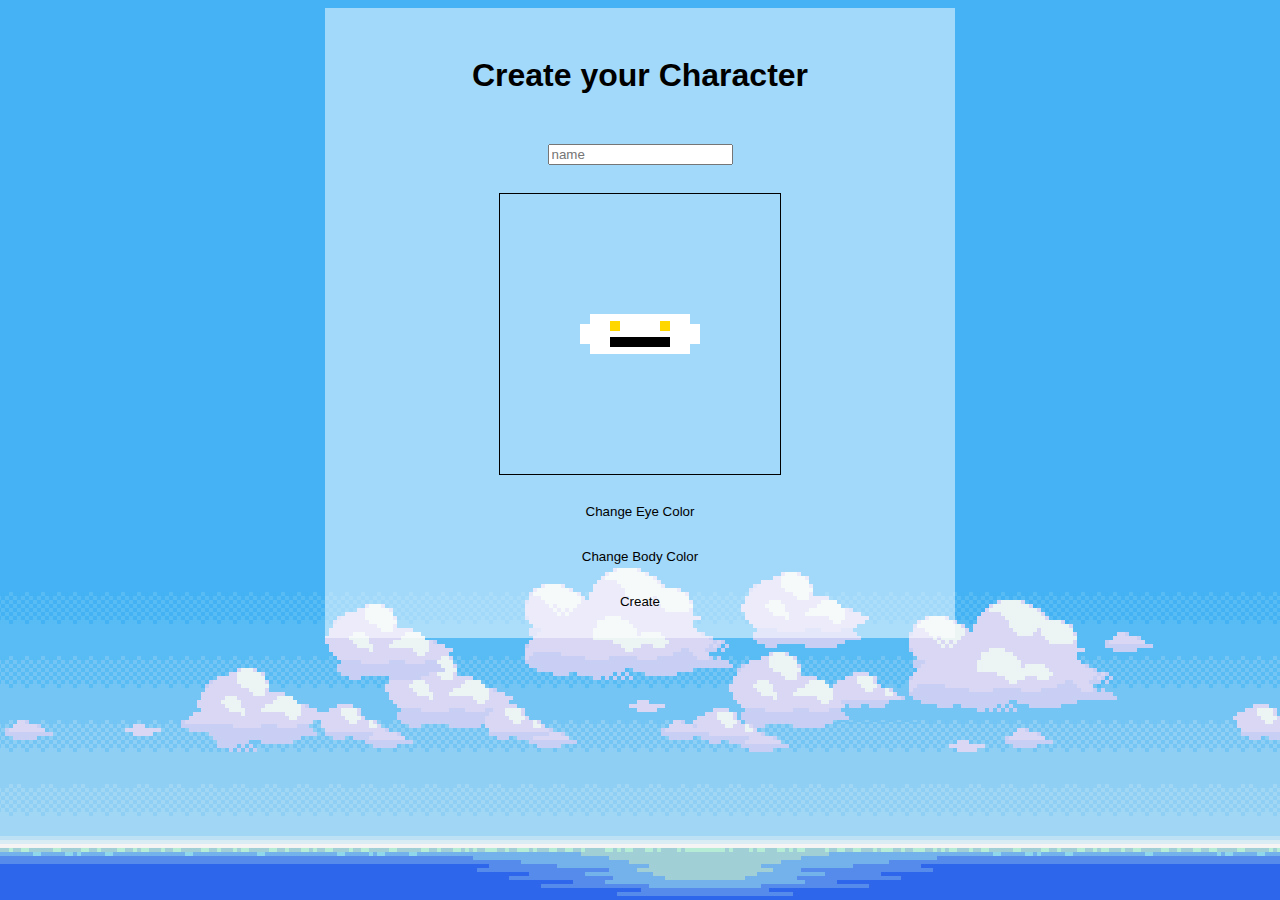
<file: I AM BORED/index.html>
<!doctype html>
<html lang="de">

<head>
<title>i am bored</title>

<metacharset="utf-8">
 <meta http-equiv="content-type" content="text/html; charset=utf-8" />
 <link rel="stylesheet" href="css/style.css" type="text/css" />
 <link href="https://fonts.cdnfonts.com/css/pixel-art" rel="stylesheet">
</head>

<body>
    <div class="main-window align-items-center">
        <h1>Create your Character</h1>
        <input id="charactername" placeholder="name">

        <div class="character-window">
            <div id="character">
                <div id="characterleft"></div>
                <div id="charactermiddle">
                    <div class="eyesection">
                        <div class="eye eye-l"></div>
                        <div class="eye eye-r"></div>
                    </div>
                    <div class="mouth"></div>
                </div>
                <div id="characterright"></div>
            </div>
        </div>
        <div class="flex-row">
            <button onclick="ChangeEyeColor()">Change Eye Color</button>
        </div>

        <div class="flex-row">
            <button onclick="ChangeBodyColor()">Change Body Color</button>
        </div>
        <button onclick="CreateCharacter()">Create</button>
    </div>
<script src="js/index.js" defer></script>
</body>

</html>
</file>
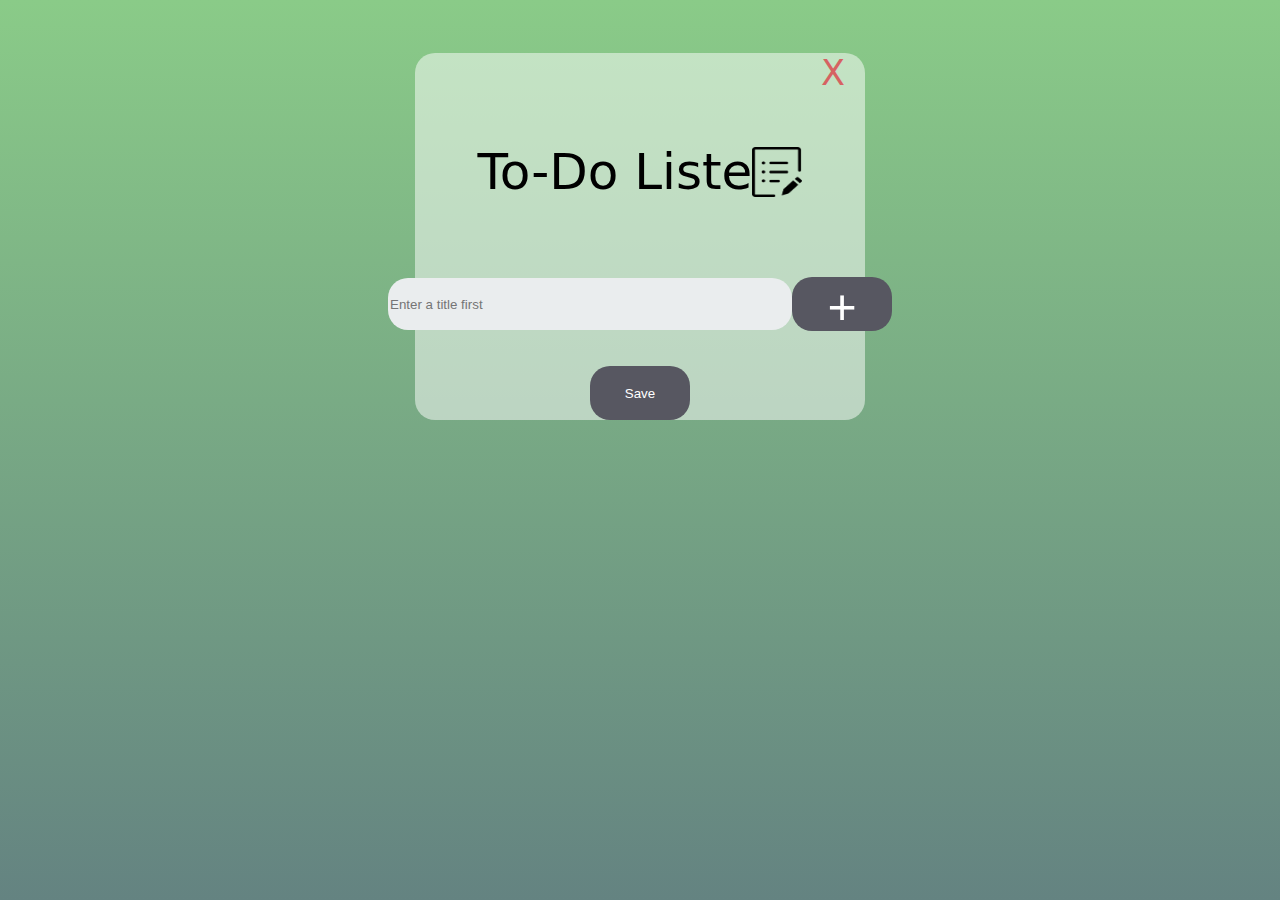
<file: To-Do List/index.html>
<!doctype html>
<html lang="de">

<head>
<title>To-Do Liste</title>

<metacharset="utf-8">
 <meta http-equiv="content-type" content="text/html; charset=utf-8" />
 <link rel="stylesheet" href="style.css" type="text/css" />


</head>

<body>

<div id="save-row" class="div-row">
</div>    
<div id="program">
        <a class id="del" onclick="deletelist()">X</a>
    <div class="div-row">
        <p class="textsize-big" id="title">To-Do Liste</p> <img id="edit-list" src="sources/edit-list-icon.png">
    </div>
    <p id="error" class="font-size-small"></p>
    <div class="div-row">
        <input id="new-task" placeholder="Enter a title first"><button class="textsize-big" id="add" onclick="addtask()">+</button>
    </div>
    <div id="taskdiv">
        <ul></ul>
    </div>
    <div class="div-row">
        <button class id="add" onclick="savelist()">Save</button>
    </div>

</div>

<script src="script.js" defer></script>
</body>

</html>
</file>
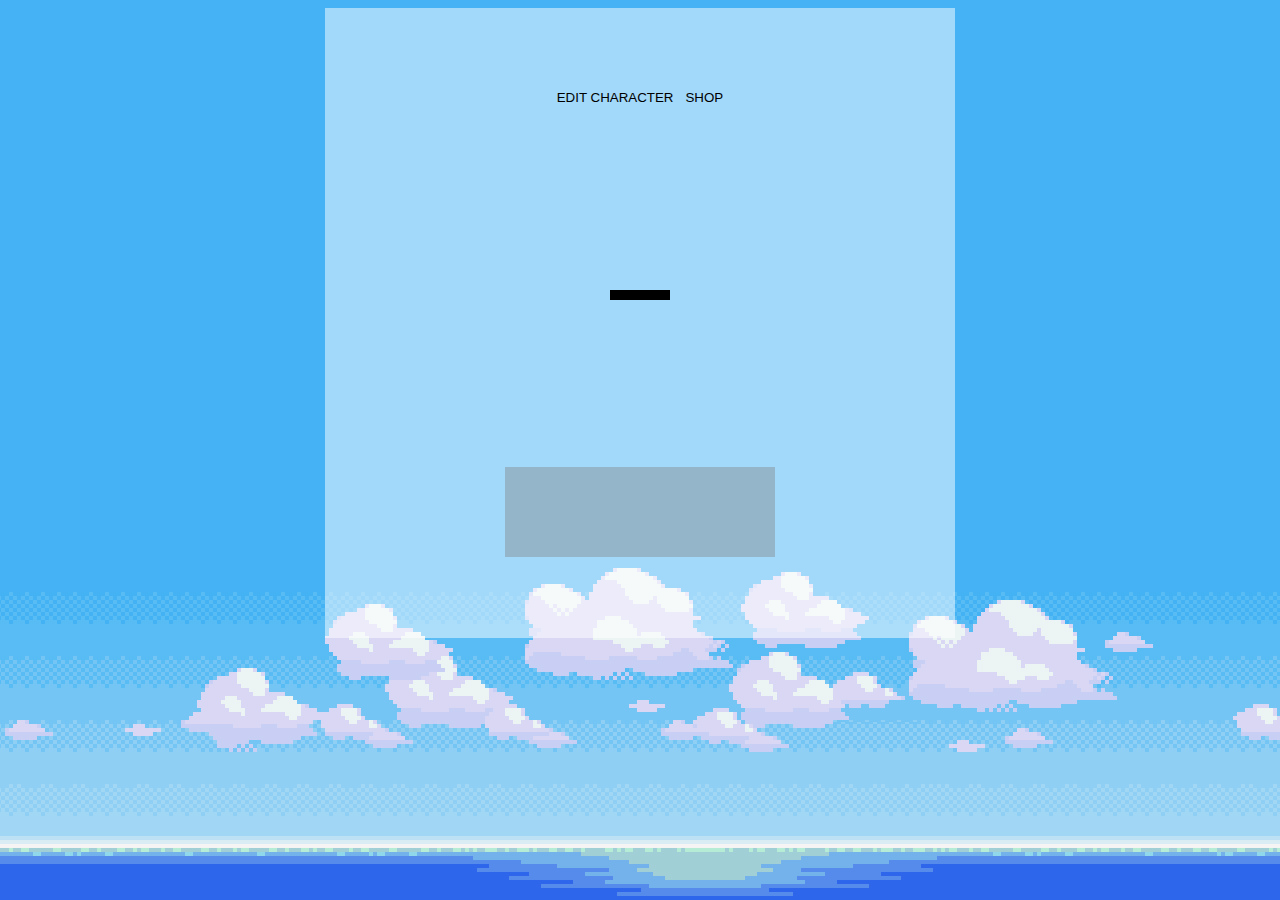
<file: I AM BORED/game.html>
<!doctype html>
<html lang="de">

<head>
<title>i am bored</title>

<metacharset="utf-8">
 <meta http-equiv="content-type" content="text/html; charset=utf-8" />
 <link rel="stylesheet" href="css/style.css" type="text/css" />
 <link href="https://fonts.cdnfonts.com/css/pixel-art" rel="stylesheet">
</head>

<body>

<div class="main-window">
    <div class="flex-column">
    <div class="flex-column">
        <div class="flex-row">
            <button id="charactereditor" class="" onclick="EditCharacter()">EDIT CHARACTER</button>
            <button id="shop" class="" onclick="OpenShop()">SHOP</button>
        </div>
        <h1 id="charactername"></h1>
        <div class="flex-row">
            <h3 id="level"></h3>
            <h3 id="experience" class="opacity50"></h3>
        </div>
        <div id="character">
            <div id="characterleft"></div>
            <div id="charactermiddle">
                <div class="eyesection">
                    <div class="eye eye-l"></div>
                    <div class="eye eye-r"></div>
                </div>
                <div class="mouth"></div>
            </div>
            <div id="characterright"></div>
        </div>
    </div>
</div>

    <div id="task">
        <h2 id="challenge"></h2>
        <p id="exp" class="color-blonde"></p>
        <p id="timer"></p>
        <p id="countdown"></p>
    </div>

</div>


<script src="js/game.js" defer></script>
</body>

</html>
</file>
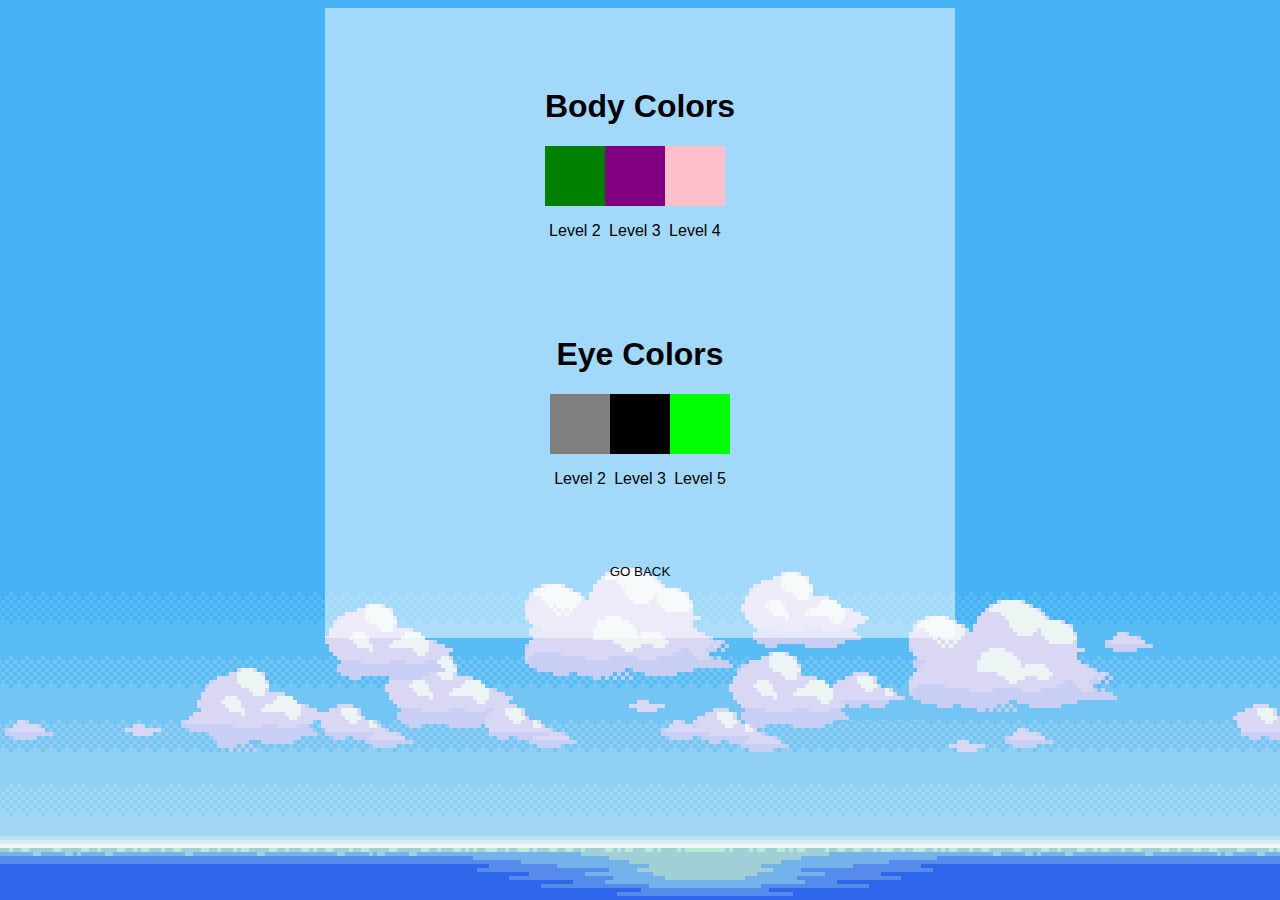
<file: I AM BORED/shop.html>
<!doctype html>
<html lang="de">

<head>
<title>i am bored</title>

<metacharset="utf-8">
 <meta http-equiv="content-type" content="text/html; charset=utf-8" />
 <link rel="stylesheet" href="css/style.css" type="text/css" />
 <link href="https://fonts.cdnfonts.com/css/pixel-art" rel="stylesheet">
</head>

<body>
    <div class="main-window align-items-center">
        <div>
            <h1 class="align-text-center">Body Colors</h1>
            <div class="flex-row">
                <div class="flex-column">
                    <div class="color-div color-green"></div>
                    <p>Level 2</p>
                </div>
                <div class="flex-column">
                    <div class="color-div color-purple"></div>
                    <p>Level 3</p>
                </div>
                <div class="flex-column">
                    <div class="color-div color-pink"></div>
                    <p>Level 4</p>
                </div>
            </div>
        </div>
        <div>
            <h1 class="align-text-center">Eye Colors</h1>
            <div class="flex-row">
                <div class="flex-column">
                    <div class="color-div color-grey"></div>
                    <p>Level 2</p>
                </div>
                <div class="flex-column">
                    <div class="color-div color-black"></div>
                    <p>Level 3</p>
                </div>
                <div class="flex-column">
                    <div class="color-div color-lime"></div>
                    <p>Level 5</p>
                </div>
            </div>
        </div>
        <button onclick="GoBackToGame()">GO BACK</button>
    </div>
<script src="js/shop.js" defer></script>
</body>

</html>
</file>
<file: I AM BORED/css/style.css>
body {
  background-image: url(background.png);
  background-repeat: no-repeat;
  background-attachment: fixed;
  font-family: "Pixel-Art", sans-serif;
  color: #000000;
  display: flex;
  flex-direction: row;
  justify-content: center;
}

.main-window {
  width: 70vh;
  height: 70vh;
  background-color: rgba(255, 255, 255, 0.5);
  display: flex;
  flex-direction: column;
  justify-content: space-evenly;
}

#task {
  width: 30vh;
  height: 10vh;
  background-color: rgba(128, 128, 128, 0.404);
  justify-content: center;
  text-align: center;
  align-self: center;
  cursor: pointer;
}

button {
  border: none;
  background-color: transparent;
  cursor: pointer;
}

button:hover {
  font-size: larger;
}

.flex-row {
  display: flex;
  flex-direction: row;
}

.flex-character {
  display: flex;
  flex-direction: row;
}

.flex-column {
  display: flex;
  flex-direction: column;
  align-items: center;
}

.align-items-center {
  align-items: center;
}

.align-text-center {
  text-align: center;
}

.space-between {
  justify-content: space-between;
}

.space-evenly {
  justify-content: space-evenly;
}

.color-div {
  height: 60px;
  width: 60px;
  display: flex;
  flex-direction: column;
  justify-content: center;
  text-align: center;
  color: #ffffff;
}

.opacity50 {
  opacity: 50%;
}

/* START --- ALL BASIC COLORS */
.color-white {
  background-color: #ffffff;
}

.color-red {
  background-color: #ff0000;
}

.color-blue {
  background-color: #0000ff;
}

.color-blonde {
  background-color: #ffd700;
}

/* END --- ALL BASIC COLORS */
/* START --- ALL SHOP COLORS */
.color-green {
  background-color: #008000;
}

.color-purple {
  background-color: #800080;
}

.color-pink {
  background-color: #ffc0cb;
}

.color-grey {
  background-color: #808080;
}

.color-black {
  background-color: #000000;
}

.color-lime {
  background-color: #00ff00;
}

/* END --- ALL SHOP COLORS */
/* START --- ONLY CHARACTER SCSS!*/
#character {
  width: 200px;
  height: 200px;
  border-radius: 50%;
  display: flex;
  flex-direction: row;
  align-items: center;
  justify-content: center;
}

#charactermiddle {
  height: 40px;
  width: 100px;
  display: flex;
  flex-direction: column;
  justify-content: space-evenly;
  align-items: center;
}

#characterleft {
  height: 20px;
  width: 10px;
}

#characterright {
  height: 20px;
  width: 10px;
}

.character-window {
  border: 1px;
  border-style: solid;
  padding: 40px;
}

#hair {
  width: 100px;
  height: 20px;
  top: 0;
}

.eyesection {
  display: flex;
  flex-direction: row;
  justify-content: center;
}

.eye {
  width: 10px;
  height: 10px;
  margin-right: 20px;
  margin-left: 20px;
}

.mouth {
  width: 60px;
  height: 10px;
  background-color: black;
  position: relative;
}

/* END --- ONLY CHARACTER SCSS!*//*# sourceMappingURL=style.css.map */
</file>
<file: To-Do List/style.css>
body {
    background: linear-gradient(to bottom,#8ACB88,#648381);
    background-repeat: no-repeat;
    background-attachment: fixed;
    font-family: system-ui, -apple-system, BlinkMacSystemFont, 'Segoe UI', Roboto, Oxygen, Ubuntu, Cantarell, 'Open Sans', 'Helvetica Neue', sans-serif;
    color:#000000;

}

.font-size-small{
    font-size: small;
}


#error {
    color: #FF0000;
}

#program{

    background-color: rgb(255,255,255, 0.5); /*RGB wegen opacity */
    border-radius: 20px;


    margin:auto;
    margin-top: 5vh;
    height: auto;
    width: 50vh;

    display: flex;
    flex-direction: column;
    align-items: center;

    font-size: 35px;


}

@media screen and (max-width: 768px) {
    #program {
        width: 90%; /* Anpassung der Breite für kleinere Bildschirme */
        font-size: 25px; /* Anpassung der Schriftgröße für kleinere Bildschirme */
    }
}

.strike {
    text-decoration: line-through;
    color:#648381;
    list-style-type: disc;

}



.div-row {

    display: flex;
    flex-direction: row;
    align-items: center;

}

#del {
    align-self: flex-end;
    margin-right: 20px;
    color: #D66262;
}

#edit-list{

    height: 50px;
    width: 50px;
}


input{
    border: 0;
    border-radius: 20px;
    height: 50px;
    width: 400px;
    background-color: #EAEDEE;
}

@media screen and (max-width: 768px) {
    input{
        width: 200px; /* Anpassung der Breite für kleinere Bildschirme */
    }
}

button{
    border: 0;
    border-radius: 20px;
    color: #FFFFFF;
    background-color: #575761;
    height: 54px;
    width: 100px;
    cursor: pointer;

    
}

@media screen and (max-width: 768px) {
    button{
        width: 70px; /* Anpassung der Breite für kleinere Bildschirme */
    }
}

.textsize-big{
    font-size: 50px;
}


li{
    list-style: circle;
}


.save-object {
    position: relative;
    z-index: 1;
    transform: translateY(-20px);
    background-color: #FFFFFF;
    box-shadow: 2px 2px 4px #000000;
    border-radius: 5px;
    padding: 10px;
    margin: 0px 2px;
    cursor: pointer;
}


ul li:first-child {
    list-style: none;

}
</file>
